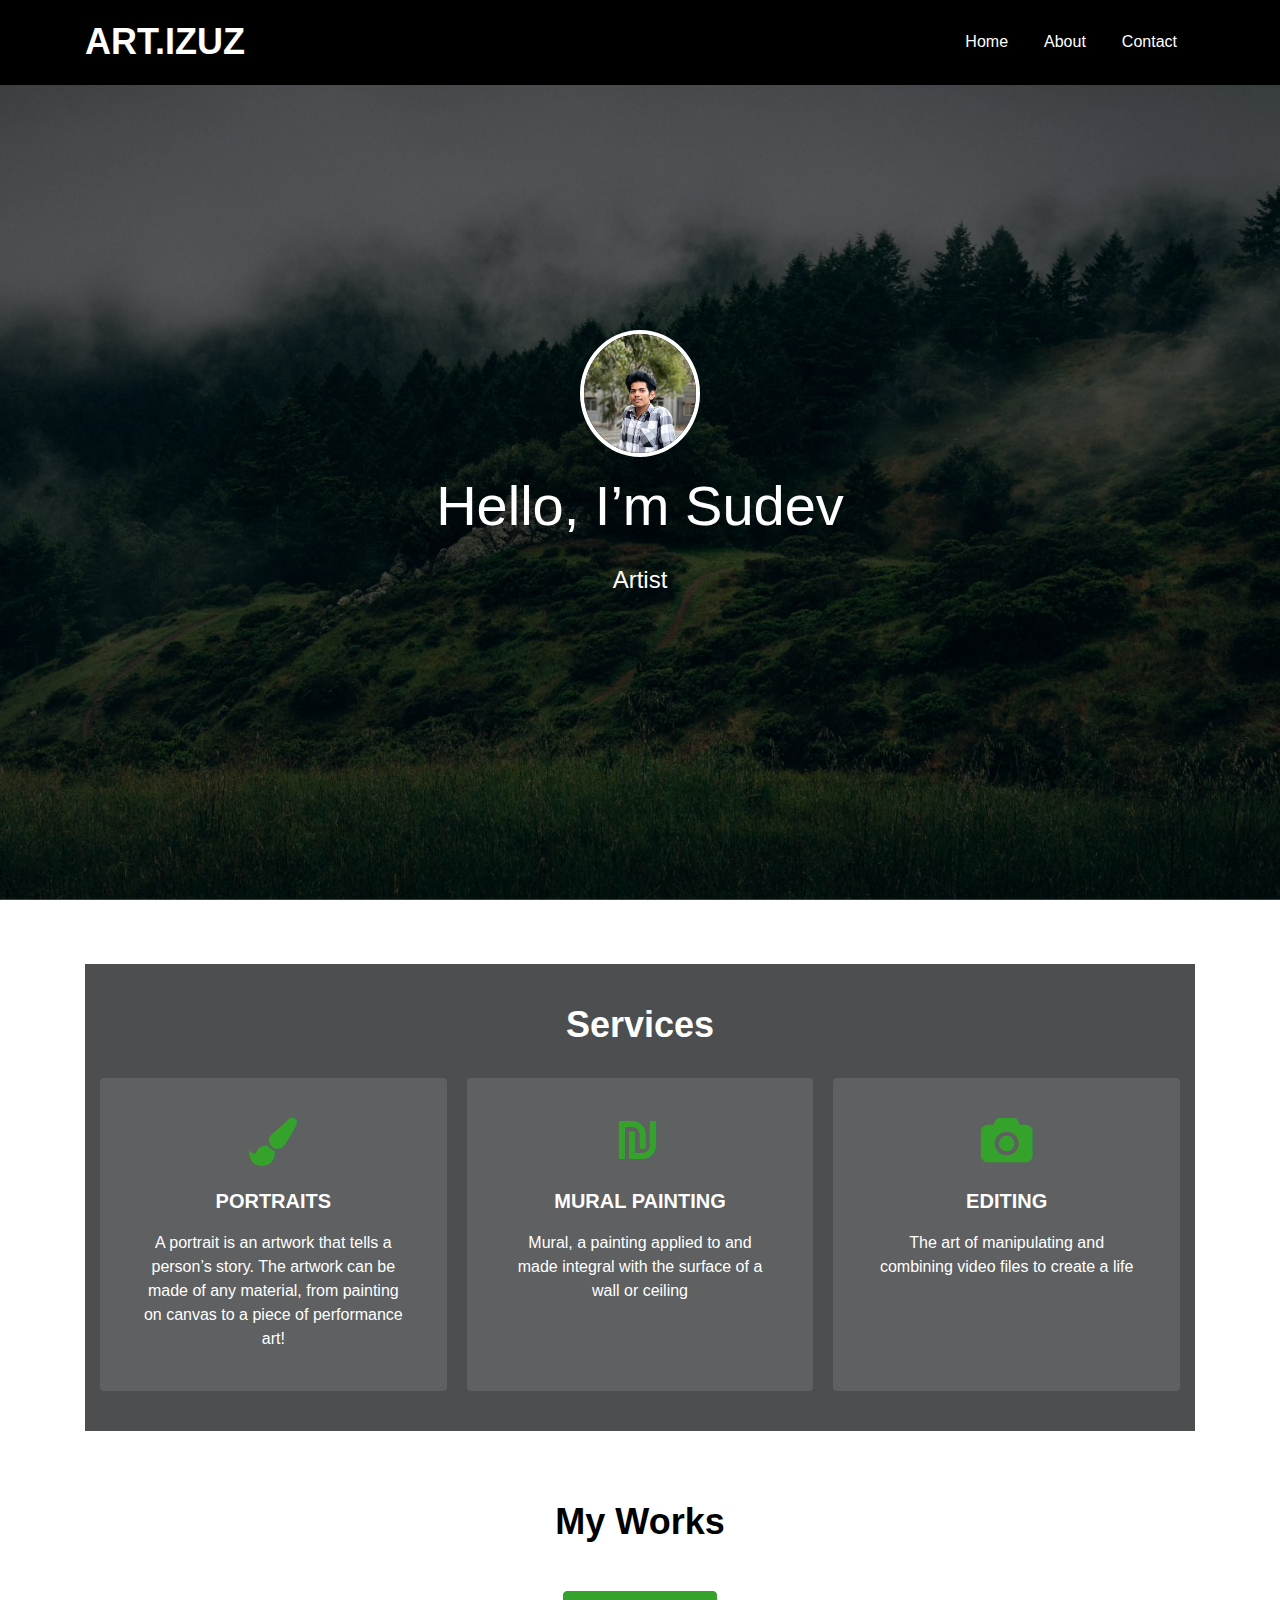
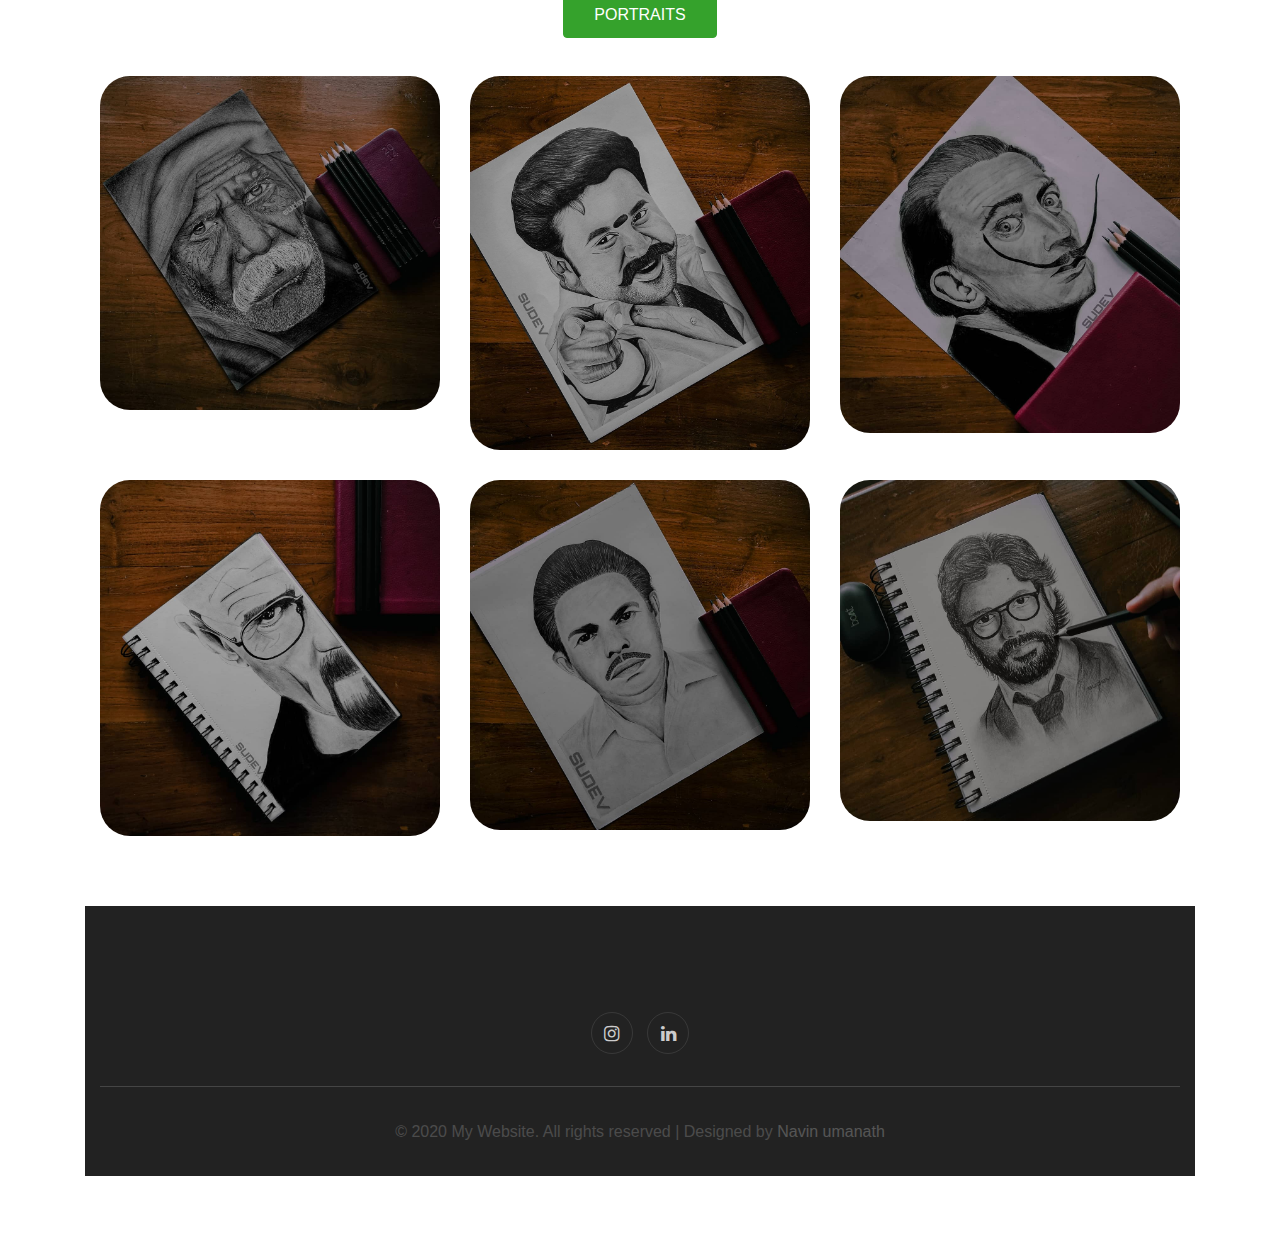
<file: index.html>
<!--
Author: W3layouts
Author URL: http://w3layouts.com
-->
<!doctype html>
<html lang="en">
  <head>
    <!-- Required meta tags -->
    <meta charset="utf-8">
    <meta name="viewport" content="width=device-width, initial-scale=1, shrink-to-fit=no">
   
    <title>ART.IZUZ</title>
    <link rel="icon" type="image/x-icon" href="art.jpg">
    <!-- web fonts -->
    <!-- //web fonts -->
    <!-- Template CSS -->
    <link rel="stylesheet" href="assets/css/style-starter.css">
  </head>
  <body>

<section class="w3l-bootstrap-header">
  <nav class="navbar navbar-expand-lg navbar-light py-lg-3 py-2">
    <div class="container">
      

        
      <a class="navbar-brand" href="index.html"> ART.IZUZ</a>
     
      <!-- if logo is image enable this   
    <a class="navbar-brand" href="#index.html">
        <img src="image-path" alt="Your logo" title="Your logo" style="height:35px;" />
    </a> -->
      <button class="navbar-toggler" type="button" data-toggle="collapse" data-target="#navbarSupportedContent"
        aria-controls="navbarSupportedContent" aria-expanded="false" aria-label="Toggle navigation">
        <span class="navbar-toggler-icon fa fa-bars"></span>
      </button>

      <div class="collapse navbar-collapse" id="navbarSupportedContent">
        <ul class="navbar-nav ml-auto">
          <li class="nav-item">
            <a class="nav-link" href="index.html">Home</a>
          </li>
          <li class="nav-item">
            <a class="nav-link" href="about.html">About</a>
          </li>
         
        
          <li class="nav-item">
            <a class="nav-link" href="contact.html">Contact</a>
          </li>
        </ul>
        
      </div>
    </div>
  </nav>
</section>
 <!--  Main banner section -->
 <section class="w3l-main-banner" id="home">
  <div class="companies20-content">
    <div class="companies-wrapper">
        <div class="item">
         
            <div class="slider-info banner-view text-center">
              <div class="banner-info container">
                <img src="sudev.jpg" alt="about image" class="img-fluid">
                <h3 class="banner-text mt-5">Hello, I’m Sudev
                  </h3>
                  <p class="my-4 mb-5">Artist</p><br>
               
              </div>
            </div>
          
        </div>
    </div>
  </div>
</section>
 <!--  //Main banner section -->
<section class="w3l-about ">
<div class="skills-bars py-5">
 <div class="container py-md-3">
 

<section class="w3l-feature-3" id="features">
	<div class="grid top-bottom">
		<div class="container">
			<div class="heading text-center mx-auto">
                <h3 class="head text-white">Services </h3>
                
              </div>
			<div class="middle-section grid-column text-center mt-5 pt-3">
				<div class="three-grids-columns">
					<span class="fa fa-paint-brush"></span>
					<h4>PORTRAITS</h4>
					<p>A portrait is an artwork that tells a person’s story. The artwork can be made of any material, from painting on canvas to a piece of performance art!

          </p>
					
				</div>
				<div class="three-grids-columns">
					<span class="fa fa-ils"></span>
					<h4>MURAL PAINTING</h4>
					<p>Mural, a painting applied to and made integral with the surface of a wall or ceiling</p>
					
				</div>
				<div class="three-grids-columns">
					<span class="fa fa-camera"></span>
					<h4>EDITING</h4>
					<p>The art of manipulating and combining video files to create a life</p>
					
				</div>
			</div>
		</div>
	</div>
</section>
<div class="products-4" id="portfolio">
    <!-- Products4 block -->
    <div id="products4-block" class="text-center">
        <div class="container">
            <div class="heading text-center mx-auto mb-5">
                <h3 class="head">My Works</h3>
                
              </div>
            <input id="tab1" type="radio" name="tabs" checked>
            <label class="tabtle" for="tab1">PORTRAITS</label>

            

            <section id="content1" class="tab-content text-left">
                <div class="d-grid grid-col-3">
                    <div class="product">
                        <a href="POR5.JPG" data-lightbox="example-set"
                            data-title="Lorem ipsum dolor sit amet consectetur adipisicing elit. Numquam architecto, ex veritatis">
                            <figure>
                                <img src="POR5.JPG" class="img-responsive" alt="" />
                            </figure>
                        </a>
                        
                    </div>
                    <div class="product">
                        <a href="POR1.JPG" data-lightbox="example-set"
                            data-title="Lorem ipsum dolor sit amet consectetur adipisicing elit. Numquam architecto, ex veritatis">
                            <figure>
                                <img src="POR1.JPG" class="img-responsive" alt="" />
                            </figure>
                        </a>
                        
                    </div>
                    <div class="product">
                        <a href="POR2.jpg" data-lightbox="example-set"
                            data-title="Lorem ipsum dolor sit amet consectetur adipisicing elit. Numquam architecto, ex veritatis">
                            <figure>
                                <img src="POR2.jpg" class="img-responsive" alt="" />
                            </figure>
                        </a>
                        
                    </div>
                    <div class="product">
                        <a href="POR3.JPG" data-lightbox="example-set"
                            data-title="Lorem ipsum dolor sit amet consectetur adipisicing elit. Numquam architecto, ex veritatis">
                            <figure>
                                <img src="POR3.JPG" class="img-responsive" alt="" />
                            </figure>
                        </a>
                        
                    </div>
                    <div class="product">
                        <a href="POR4.JPG" data-lightbox="example-set"
                            data-title="Lorem ipsum dolor sit amet consectetur adipisicing elit. Numquam architecto, ex veritatis">
                            <figure>
                                <img src="POR4.JPG" class="img-responsive" alt="" />
                            </figure>
                        </a>
                       
                    </div>
                    <div class="product">
                        <a href="POR7.jpg" data-lightbox="example-set"
                            data-title="Lorem ipsum dolor sit amet consectetur adipisicing elit. Numquam architecto, ex veritatis">
                            <figure>
                                <img src="POR7.jpg"  class="img-responsive" alt=""  />
                            </figure>
                        </a>
                        
                    </div>
                    
                    
                </div>
            </section>

            

            

            
        </div>
    </div>
    <!-- Products4 block -->
</div>

				
     
      

        
        <!-- Carousel items -->
        
                 
                 
           

 <!-- grids block 5 -->
 <section class="w3l-footer-29-main" id="footer">
    <div class="footer-29 text-center">
        <div class="container">
          
          <div class="main-social-footer-29">
                      
            
            <a href="https://www.instagram.com/art.izuz?igsh=bDZ3MDJnbm0yOWFq" class="instagram"><span class="fa fa-instagram"></span></a>
            
            <a href="https://www.linkedin.com/in/sudev-sudhakaran-b97b342a3?utm_source=share&utm_campaign=share_via&utm_content=profile&utm_medium=ios_app" class="linkedin"><span class="fa fa-linkedin"></span></a>
        </div>
            <div class="bottom-copies text-center">
                <p class="copy-footer-29">© 2020 My Website. All rights reserved | Designed by <a href="https://w3layouts.com">Navin umanath</a></p>
                 
            </div>
        </div>
    </div>
   <!-- move top -->
  <button onclick="topFunction()" id="movetop" title="Go to top">
              <span class="fa fa-angle-up"></span>
                 </button>
                 <script>
                     // When the user scrolls down 20px from the top of the document, show the button
                     window.onscroll = function () {
                         scrollFunction()
                     };
              
                     function scrollFunction() {
                         if (document.body.scrollTop > 20 || document.documentElement.scrollTop > 20) {
                             document.getElementById("movetop").style.display = "block";
                         } else {
                             document.getElementById("movetop").style.display = "none";
                         }
                     }
              
                     // When the user clicks on the button, scroll to the top of the document
                     function topFunction() {
                         document.body.scrollTop = 0;
                         document.documentElement.scrollTop = 0;
                     }
                 </script>
                 <!-- /move top -->
</section>
<!-- // grids block 5 -->
<script src="assets/js/jquery-3.3.1.min.js"></script>
<!-- //footer-28 block -->
</section>

<script>
    $(function () {
      $('.navbar-toggler').click(function () {
        $('body').toggleClass('noscroll');
      })
    });
  </script>
  <!-- jQuery first, then Popper.js, then Bootstrap JS -->
  <script src="https://code.jquery.com/jquery-3.4.1.slim.min.js"
    integrity="sha384-J6qa4849blE2+poT4WnyKhv5vZF5SrPo0iEjwBvKU7imGFAV0wwj1yYfoRSJoZ+n" crossorigin="anonymous">
  </script>
  
  <script src="https://stackpath.bootstrapcdn.com/bootstrap/4.4.1/js/bootstrap.min.js"
    integrity="sha384-wfSDF2E50Y2D1uUdj0O3uMBJnjuUD4Ih7YwaYd1iqfktj0Uod8GCExl3Og8ifwB6" crossorigin="anonymous">
  </script>

<!-- Smooth scrolling -->



</body>

</html>
<!-- // grids block 5 -->
</file>
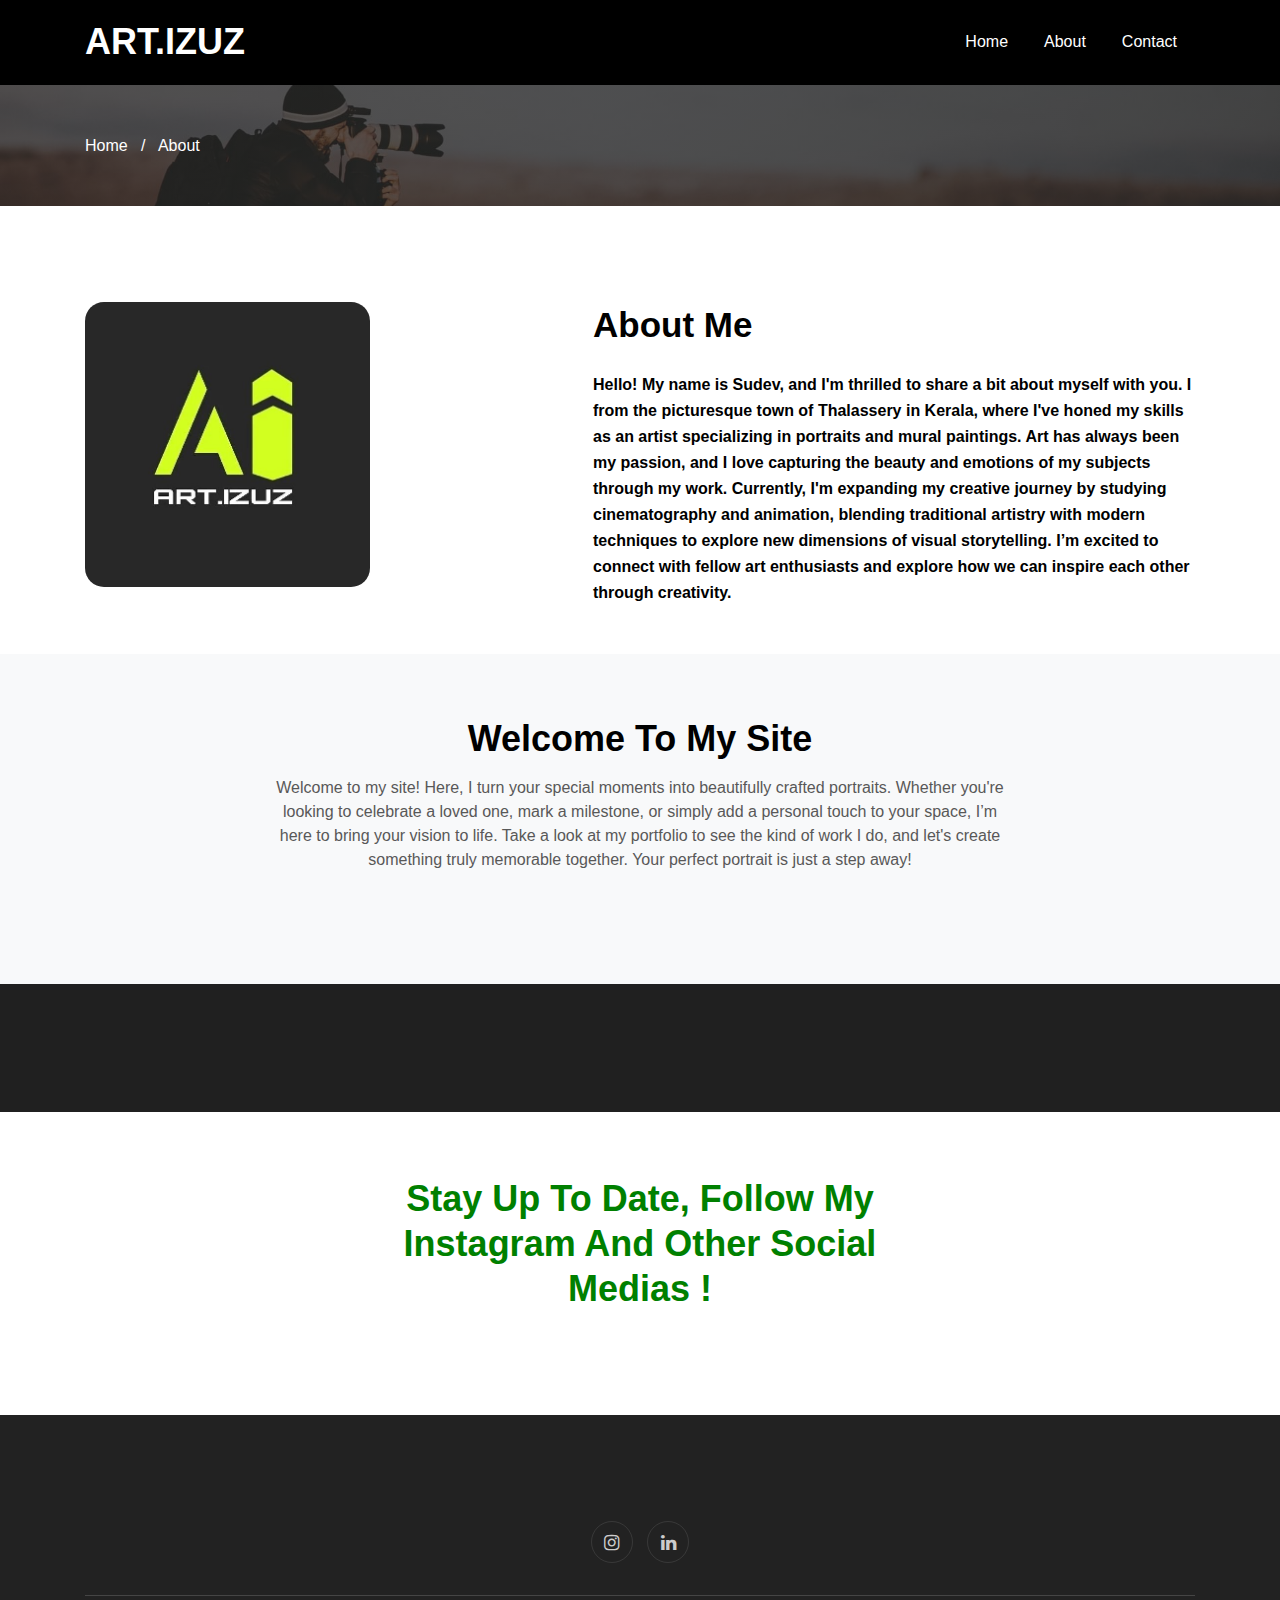
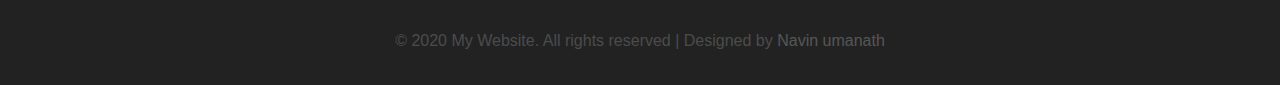
<file: about.html>
<!--
Author: W3layouts
Author URL: http://w3layouts.com
-->
<!doctype html>
<html lang="en">
  <head>
    <!-- Required meta tags -->
    <meta charset="utf-8">
    <meta name="viewport" content="width=device-width, initial-scale=1, shrink-to-fit=no">

 
    <title>ART.IZUZ</title>
    <link rel="icon" type="image/x-icon" href="art.jpg">
    <!-- web fonts -->
    
    <!-- //web fonts -->
    <!-- Template CSS -->
    <link rel="stylesheet" href="assets/css/style-starter.css">
  </head>
  <body>

<section class="w3l-bootstrap-header">
  <nav class="navbar navbar-expand-lg navbar-light py-lg-3 py-2">
    <div class="container">
      <a class="navbar-brand" href="index.html">ART.IZUZ</a>
      <!-- if logo is image enable this   
    <a class="navbar-brand" href="#index.html">
        <img src="image-path" alt="Your logo" title="Your logo" style="height:35px;" />
    </a> -->
      <button class="navbar-toggler" type="button" data-toggle="collapse" data-target="#navbarSupportedContent"
        aria-controls="navbarSupportedContent" aria-expanded="false" aria-label="Toggle navigation">
        <span class="navbar-toggler-icon fa fa-bars"></span>
      </button>

      <div class="collapse navbar-collapse" id="navbarSupportedContent">
        <ul class="navbar-nav ml-auto">
          <li class="nav-item">
            <a class="nav-link" href="index.html">Home</a>
          </li>
          <li class="nav-item">
            <a class="nav-link" href="about.html">About</a>
          </li>     
          <li class="nav-item">
            <a class="nav-link" href="contact.html">Contact</a>
          </li>
        </ul>
        
      </div>
    </div>
  </nav>
</section>
<section class="w3l-about-breadcrum">
  <div class="breadcrum-bg">
    <div class="container py-5">
      <p><a href="index.html">Home</a> &nbsp; / &nbsp; About</p>
     </div>
  </div>
</section>
<!-- w3l-content-photo-5 -->
<div class="w3l-content-photo-5 py-5" id="about">
	<div class="content-main pt-lg-5 pt-md-3 pb-0">
		<div class="container">
			<div class="row">
				<div class="col-lg-5 content-photo">
					<a href="#"><img src="art.jpg" class="img-fluid1" alt="content-photo"></a>
				</div>
				<div class="col-lg-7 content-left mt-lg-0 mt-5 pl-lg-5">
					<h3>About Me</h3>
					<p class="mb-0">Hello! My name is Sudev, and I'm thrilled to share a bit about myself with you. I from the picturesque town of Thalassery in Kerala, where I've honed my skills as an artist specializing in portraits and mural paintings. Art has always been my passion, and I love capturing the beauty and emotions of my subjects through my work. Currently, I'm expanding my creative journey by studying cinematography and animation, blending traditional artistry with modern techniques to explore new dimensions of visual storytelling. I’m excited to connect with fellow art enthusiasts and explore how we can inspire each other through creativity.</p>
					
				</div>
			</div>
		</div>
	</div>
</div>
<!-- //w3l-content-photo-5 -->
<!-- home page service grids -->
<section id="services-1" class="bg-light py-5">
  <div class="container py-lg-3">
    <div class="heading text-center mx-auto">
      <h3 class="head">Welcome To My Site</h3>
      <p  class="my-3 head"> Welcome to my site! Here, I turn your special moments into beautifully crafted portraits. Whether you're looking to celebrate a loved one, mark a milestone, or simply add a personal touch to your space, I’m here to bring your vision to life. Take a look at my portfolio to see the kind of work I do, and let's create something truly memorable together. Your perfect portrait is just a step away!</p>
      </div>
    <div class="row mt-lg-5">
      <div class="col-lg-4 col-md-6 col-sm-12">
        
            
          </div>
          
</section>
<!-- //home page service grids -->

<!-- specifications -->
<section class="w3l-specifications-9">
    <div class="main-w3 py-5" id="stats">
        <div class="container py-md-3">
            
           <div class="main-cont-wthree-fea row ">
                <div class="grids-speci1 col-lg-3 col-6">
                    
                     
                    
        </div>
    </div>
    <!-- //specifications -->
</section>
<section class="w3l-subscribe" id="subscribe">
  <div class="main-host py-5 text-center">
    <div class="container py-lg-3">
      <div class="grids-forms">
        
        <div class="main-midd">
          <h3 class="global-title mx-auto">Stay Up To Date, Follow my Instagram and other social medias !</h3>
        </div>
        
      </div>
    </div>
  </div>
</section>
 
 <!-- grids block 5 -->
 <section class="w3l-footer-29-main" id="footer">
  <div class="footer-29 text-center">
      <div class="container">
        
        <div class="main-social-footer-29">
                    
          
          <a href="https://www.instagram.com/art.izuz?igsh=bDZ3MDJnbm0yOWFq" class="instagram"><span class="fa fa-instagram"></span></a>
          
          <a href="https://www.linkedin.com/in/sudev-sudhakaran-b97b342a3?utm_source=share&utm_campaign=share_via&utm_content=profile&utm_medium=ios_app" class="linkedin"><span class="fa fa-linkedin"></span></a>
      </div>
          <div class="bottom-copies text-center">
              <p class="copy-footer-29">© 2020 My Website. All rights reserved | Designed by <a href="https://w3layouts.com">Navin umanath</a></p>
               
          </div>
      </div>
  </div>
   <!-- move top -->
  <button onclick="topFunction()" id="movetop" title="Go to top">
              <span class="fa fa-angle-up"></span>
                 </button>
                 <script>
                     // When the user scrolls down 20px from the top of the document, show the button
                     window.onscroll = function () {
                         scrollFunction()
                     };
              
                     function scrollFunction() {
                         if (document.body.scrollTop > 20 || document.documentElement.scrollTop > 20) {
                             document.getElementById("movetop").style.display = "block";
                         } else {
                             document.getElementById("movetop").style.display = "none";
                         }
                     }
              
                     // When the user clicks on the button, scroll to the top of the document
                     function topFunction() {
                         document.body.scrollTop = 0;
                         document.documentElement.scrollTop = 0;
                     }
                 </script>
                 <!-- /move top -->
</section>
<!-- // grids block 5 -->
<script src="assets/js/jquery-3.3.1.min.js"></script>
<!-- //footer-28 block -->
</section>

<script>
    $(function () {
      $('.navbar-toggler').click(function () {
        $('body').toggleClass('noscroll');
      })
    });
  </script>
  <!-- jQuery first, then Popper.js, then Bootstrap JS -->
  <script src="https://code.jquery.com/jquery-3.4.1.slim.min.js"
    integrity="sha384-J6qa4849blE2+poT4WnyKhv5vZF5SrPo0iEjwBvKU7imGFAV0wwj1yYfoRSJoZ+n" crossorigin="anonymous">
  </script>
  
  <script src="https://stackpath.bootstrapcdn.com/bootstrap/4.4.1/js/bootstrap.min.js"
    integrity="sha384-wfSDF2E50Y2D1uUdj0O3uMBJnjuUD4Ih7YwaYd1iqfktj0Uod8GCExl3Og8ifwB6" crossorigin="anonymous">
  </script>

<!-- Smooth scrolling -->



</body>

</html>
<!-- // grids block 5 -->
</file>
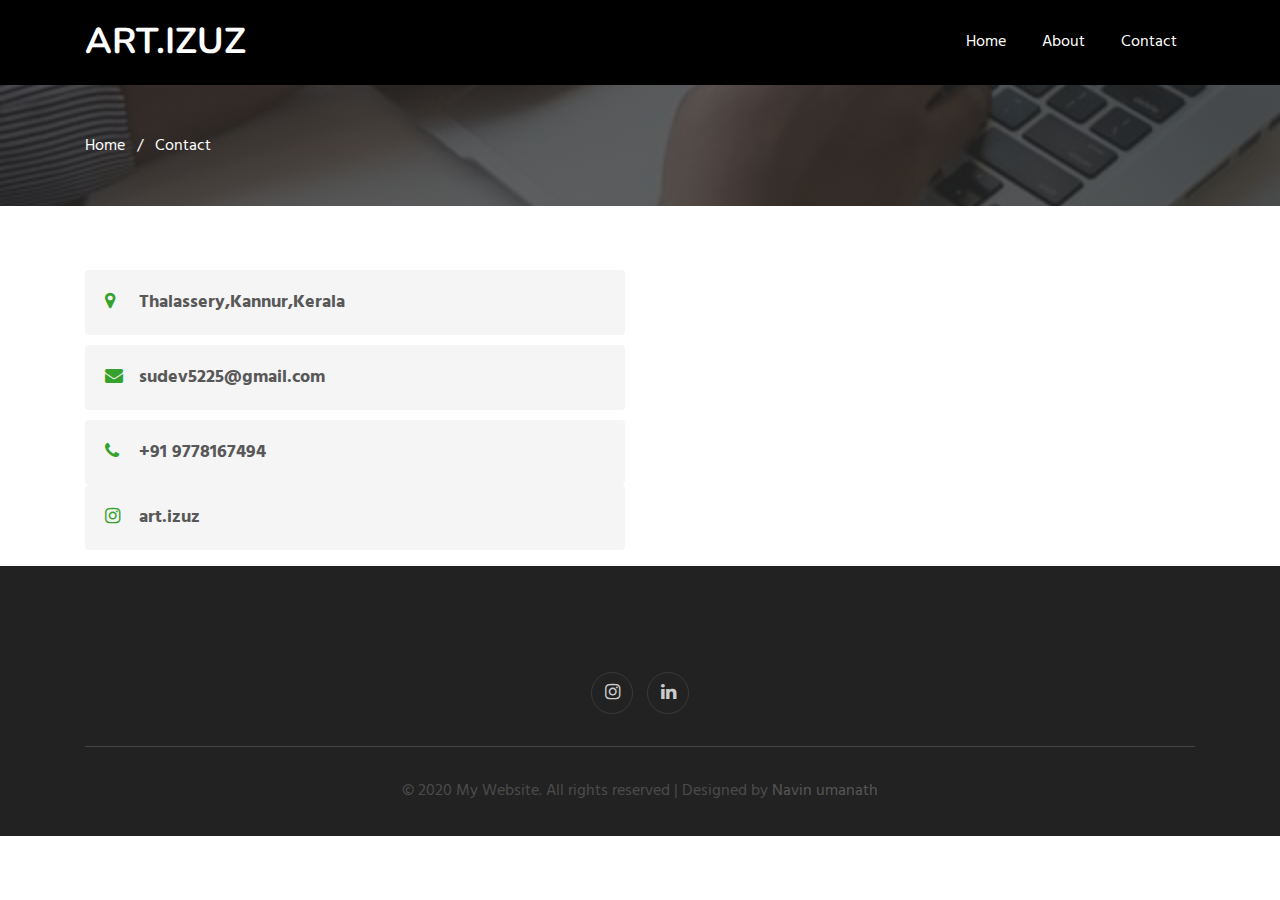
<file: contact.html>
<!--
Author: W3layouts
Author URL: http://w3layouts.com
-->
<!doctype html>
<html lang="en">
  <head>
    <!-- Required meta tags -->
    <meta charset="utf-8">
    <meta name="viewport" content="width=device-width, initial-scale=1, shrink-to-fit=no">

    <title>ART.IZUZ</title>
    <link rel="icon" type="image/x-icon" href="art.jpg">
    <!-- web fonts -->
    <link href="//fonts.googleapis.com/css?family=Nunito:400,600,700,800,900&display=swap" rel="stylesheet">
    <link href="//fonts.googleapis.com/css?family=Hind&display=swap" rel="stylesheet">
    <!-- //web fonts -->
    <!-- Template CSS -->
    <link rel="stylesheet" href="assets/css/style-starter.css">
  </head>
  <body>

<section class="w3l-bootstrap-header">
  <nav class="navbar navbar-expand-lg navbar-light py-lg-3 py-2">
    <div class="container">
      <a class="navbar-brand" href="index.html">ART.IZUZ</a>
      <!-- if logo is image enable this   
    <a class="navbar-brand" href="#index.html">
        <img src="image-path" alt="Your logo" title="Your logo" style="height:35px;" />
    </a> -->
      <button class="navbar-toggler" type="button" data-toggle="collapse" data-target="#navbarSupportedContent"
        aria-controls="navbarSupportedContent" aria-expanded="false" aria-label="Toggle navigation">
        <span class="navbar-toggler-icon fa fa-bars"></span>
      </button>

      <div class="collapse navbar-collapse" id="navbarSupportedContent">
        <ul class="navbar-nav ml-auto">
          <li class="nav-item">
            <a class="nav-link" href="index.html">Home</a>
          </li>
          <li class="nav-item">
            <a class="nav-link" href="about.html">About</a>
          </li>
          <li class="nav-item">
            <a class="nav-link" href="contact.html">Contact</a>
          </li>
        </ul>
        
      </div>
    </div>
  </nav>
</section>
<section class="w3l-contact-breadcrum">
  <div class="breadcrum-bg">
    <div class="container py-5">
      <p><a href="index.html">Home</a> &nbsp; / &nbsp; Contact</p>
     </div>
  </div>
</section>
<!-- contact -->
<section class="w3l-contacts-12" id="contact">
    <div class="contact-top pt-5">
        <div class="container py-md-3">
          
          
            
            <div class="row cont-main-top">
           
             
               <!-- contact form -->
               
            <!-- //contact form -->
                <!-- contact address -->
                <div class="contact col-lg-6 mt-lg-0 mt-5">
                    <div class="cont-subs">
                        <div class="cont-add">
                            <div class="cont-add-lft">
                              
                                <span class="fa fa-map-marker" aria-hidden="true"></span>
                                
                           </div>
                           
                           <div class="cont-add-rgt">
                            <p class="contact-text-sub">Thalassery,Kannur,Kerala</p>
                        </div>
                      
                    </div>
                        <div class="cont-add add-2">
                            <div class="cont-add-lft">
                                <span class="fa fa-envelope" aria-hidden="true"></span>
                           </div> 
                           <div class="cont-add-rgt">
                          <a href="sudev5225@gmail.com">
                                <p class="contact-text-sub">sudev5225@gmail.com</p>
                            </a>
                        </div>
                       
                    </div>
                        <div class="cont-add">
                            <div class="cont-add-lft">
                                <span class="fa fa-phone" aria-hidden="true"></span>
                           </div>
                            <div class="cont-add-rgt">
                                 <a href="+91 9778167494">
                                    <p class="contact-text-sub">+91 9778167494</p>
                                 </a>
                                 
                            </div>
                            
                        </div>
                        <div class="cont-add">
                          <div class="cont-add-lft">
                              <span class="fa fa-instagram" aria-hidden="true"></span>
                         </div>
                          <div class="cont-add-rgt">
                               <a href="https://www.instagram.com/art.izuz?igsh=bDZ3MDJnbm0yOWFq">
                                  <p class="contact-text-sub">art.izuz</p>
                               </a>
                          </div>
                      </div>
                      
                        
                            
                           
                        </div>
                    </div>
                </div>
                <!-- //contact address -->
                 
            </div>
        </div>
       
    </div>
</section>
<!-- //contact -->
 
 <!-- grids block 5 -->
 <section class="w3l-footer-29-main" id="footer">
  <div class="footer-29 text-center">
      <div class="container">
        
        <div class="main-social-footer-29">
                    
         
          <a href="https://www.instagram.com/art.izuz?igsh=bDZ3MDJnbm0yOWFq" class="instagram"><span class="fa fa-instagram"></span></a>
          
          <a href="https://www.linkedin.com/in/sudev-sudhakaran-b97b342a3?utm_source=share&utm_campaign=share_via&utm_content=profile&utm_medium=ios_app" class="linkedin"><span class="fa fa-linkedin"></span></a>
      </div>
          <div class="bottom-copies text-center">
              <p class="copy-footer-29">© 2020 My Website. All rights reserved | Designed by <a href="https://w3layouts.com">Navin umanath</a></p>
               
          </div>
      </div>
  </div>
   <!-- move top -->
  <button onclick="topFunction()" id="movetop" title="Go to top">
              <span class="fa fa-angle-up"></span>
                 </button>
                 <script>
                     // When the user scrolls down 20px from the top of the document, show the button
                     window.onscroll = function () {
                         scrollFunction()
                     };
              
                     function scrollFunction() {
                         if (document.body.scrollTop > 20 || document.documentElement.scrollTop > 20) {
                             document.getElementById("movetop").style.display = "block";
                         } else {
                             document.getElementById("movetop").style.display = "none";
                         }
                     }
              
                     // When the user clicks on the button, scroll to the top of the document
                     function topFunction() {
                         document.body.scrollTop = 0;
                         document.documentElement.scrollTop = 0;
                     }
                 </script>
                 <!-- /move top -->
</section>
<!-- // grids block 5 -->
<script src="assets/js/jquery-3.3.1.min.js"></script>
<!-- //footer-28 block -->
</section>

<script>
    $(function () {
      $('.navbar-toggler').click(function () {
        $('body').toggleClass('noscroll');
      })
    });
  </script>
  <!-- jQuery first, then Popper.js, then Bootstrap JS -->
  <script src="https://code.jquery.com/jquery-3.4.1.slim.min.js"
    integrity="sha384-J6qa4849blE2+poT4WnyKhv5vZF5SrPo0iEjwBvKU7imGFAV0wwj1yYfoRSJoZ+n" crossorigin="anonymous">
  </script>
  
  <script src="https://stackpath.bootstrapcdn.com/bootstrap/4.4.1/js/bootstrap.min.js"
    integrity="sha384-wfSDF2E50Y2D1uUdj0O3uMBJnjuUD4Ih7YwaYd1iqfktj0Uod8GCExl3Og8ifwB6" crossorigin="anonymous">
  </script>

<!-- Smooth scrolling -->



</body>

</html>
<!-- // grids block 5 -->
</file>
